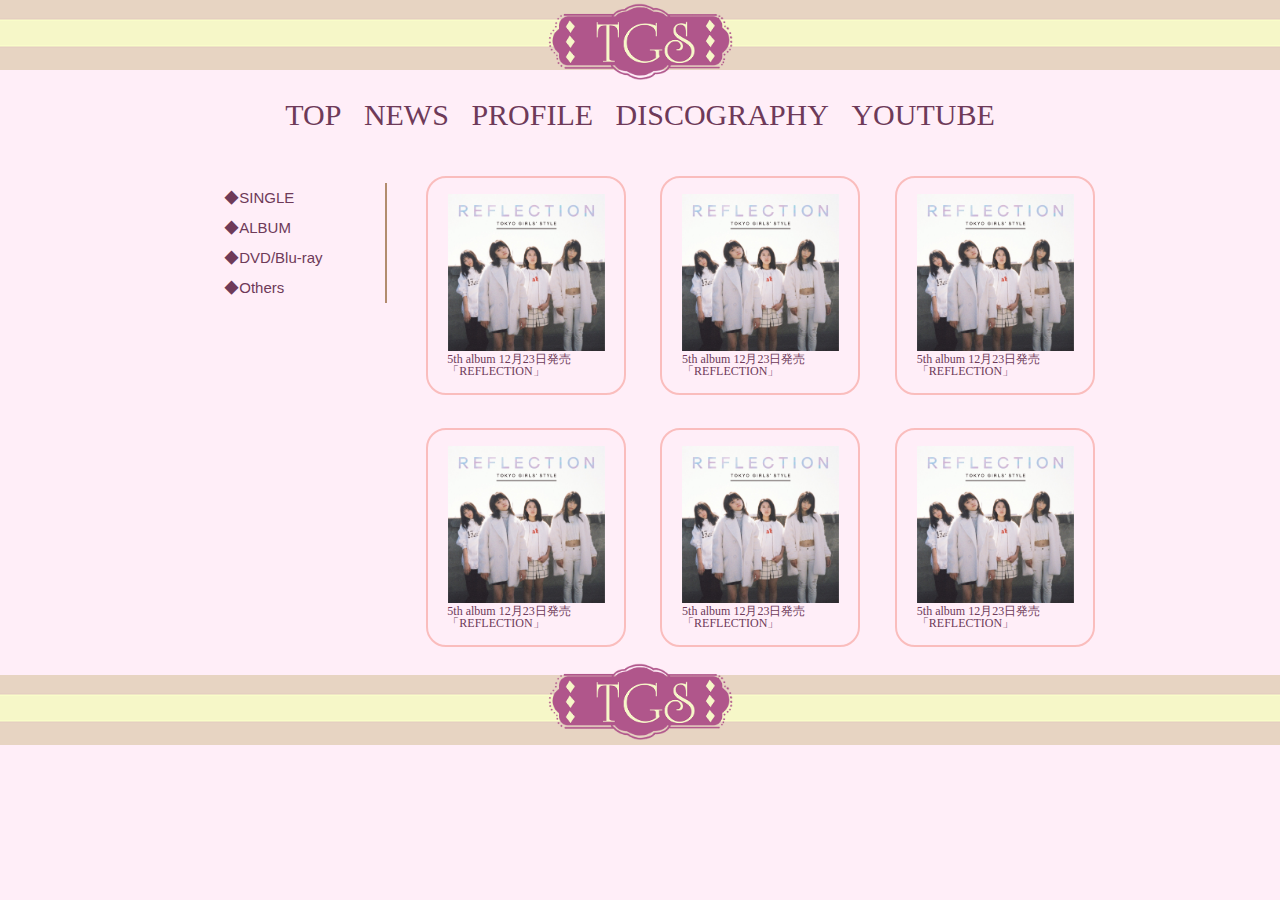
<file: discography.html>
<!DOCTYPE html>
<html lang="ja">
<head>
  <meta  charset="UTF-8">
  <title>DISCOGRAPHY</title>
  <link rel="stylesheet" href="css/reset.css">
  <link rel="stylesheet" href="css/style.css">
  <link rel="stylesheet" href="css/discography.css">
</head>

<body>
  <header class="header">
    <h1 class="logo">
      <a href="#"><img class="TGSlogo" src="./img/logo.png"></a>
    </h1>

    <nav class="global-nav">
      <ul>
        <li class="nav-item"><a href="index.html">TOP</a></li>
        <li class="nav-item"><a href="news.html">NEWS</a></li>
        <li class="nav-item"><a href="profile.html">PROFILE</a></li>
        <li class="nav-item"><a href="discography.html">DISCOGRAPHY</a></li>
        <li class="nav-item"><a href="youtube.html">YOUTUBE</a></li>
      </ul>
    </nav>
  </header>

<main class="main">
  <sidemenu class="sidemenu">
    <div class="middle">
      <a class="disctype" href="#">◆SINGLE</a><br>
      <a class="disctype" href="#">◆ALBUM</a><br>
      <a class="disctype" href="#">◆DVD/Blu-ray</a><br>
      <a class="disctype" href="#">◆Others</a>
    </div>
  </sidemenu>

  <div class="main3">
    <div class="single">
      <img class="singleimg" src="./img/reflection.jpg" alt="reflection">
      <div class="single-contents">

          <a class="single-detail" href="#">5th album 12月23日発売「REFLECTION」</a>
      </div>
    </div>

    <div class="single">
      <img class="singleimg" src="./img/reflection.jpg" alt="reflection">
      <div class="single-contents">

          <a class="single-detail" href="#">5th album 12月23日発売「REFLECTION」</a>
      </div>
    </div>

    <div class="single">
      <img class="singleimg" src="./img/reflection.jpg" alt="reflection">
      <div class="single-contents">
          <a class="single-detail" href="#">5th album 12月23日発売「REFLECTION」</a>
      </div>
    </div>

    <div class="single">
      <img class="singleimg" src="./img/reflection.jpg" alt="reflection">
      <div class="single-contents">
          <a class="single-detail" href="#">5th album 12月23日発売「REFLECTION」</a>
      </div>
    </div>

    <div class="single">
      <img class="singleimg" src="./img/reflection.jpg" alt="reflection">
      <div class="single-contents">
          <a class="single-detail" href="#">5th album 12月23日発売「REFLECTION」</a>
      </div>
    </div>

    <div class="single">
      <img class="singleimg" src="./img/reflection.jpg" alt="reflection">
      <div class="single-contents">
          <a class="single-detail" href="#">5th album 12月23日発売「REFLECTION」</a>
      </div>
    </div>


  </div>
</main>

</body>

<footer>
  <h1 class="logo">
    <a href="#"><img class="TGSlogo" src="./img/logo.png"><a/>
  </h1>
</footer>
</file>
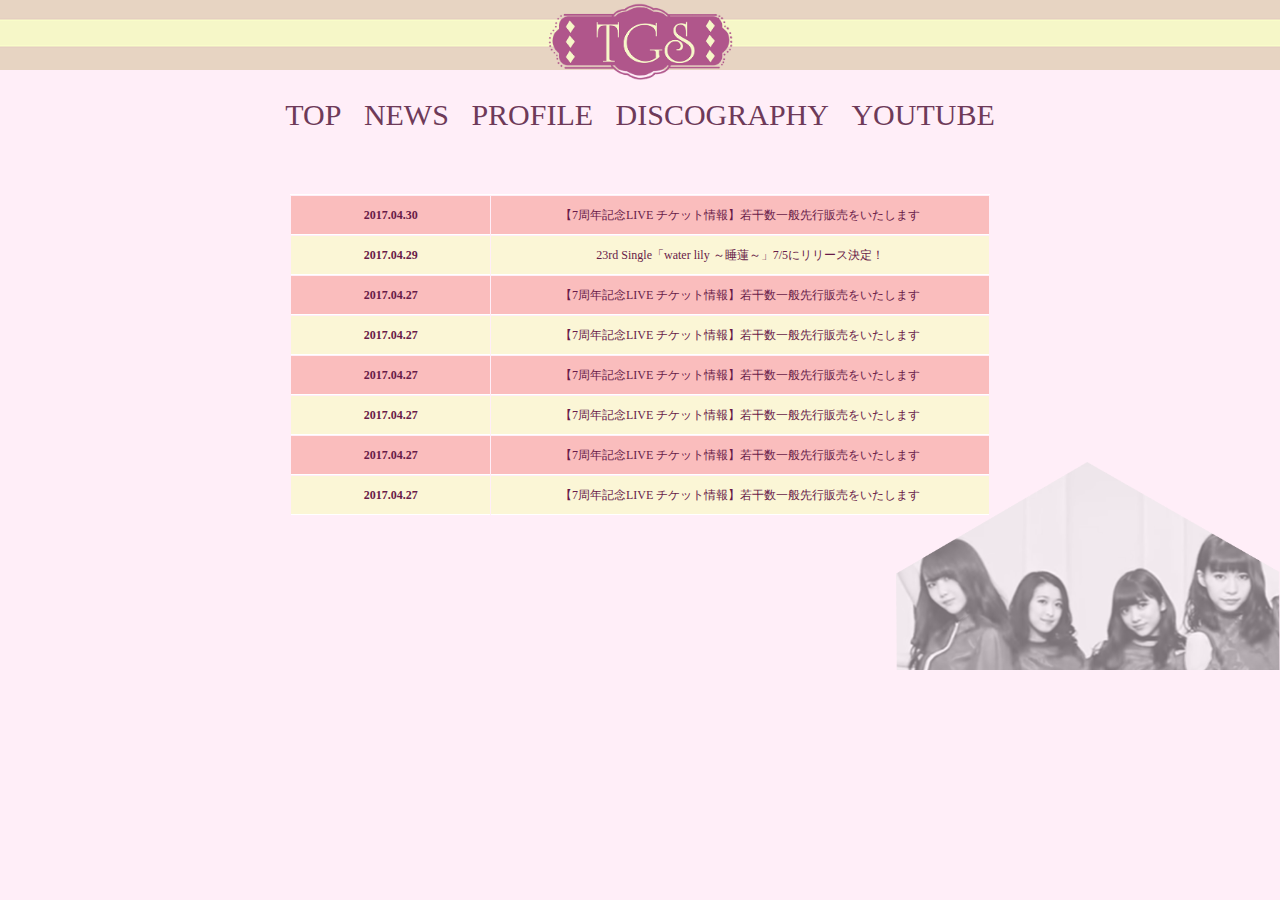
<file: news.html>
<!DOCTYPE html>
<html lang="ja">
<head>
  <meta  charset="UTF-8">
  <title>News</title>
  <link rel="stylesheet" href="css/reset.css">
  <link rel="stylesheet" href="css/style.css">
  <link rel="stylesheet" href="css/news.css">
</head>

<body>
  <header class="header">
    <h1 class="logo">
      <a href="#"><img class="TGSlogo" src="./img/logo.png"><a/>
    </h1>

    <nav class="global-nav">
      <ul>
        <li class="nav-item"><a href="index.html">TOP</a></li>
        <li class="nav-item"><a href="news.html">NEWS</a></li>
        <li class="nav-item"><a href="profile.html">PROFILE</a></li>
        <li class="nav-item"><a href="discography.html">DISCOGRAPHY</a></li>
        <li class="nav-item"><a href="youtube.html">YOUTUBE</a></li>
      </ul>
    </nav>

  <div class="main2">

<div class="center">
<table class="type05">
    <tr>
        <th scope="row">2017.04.30</th>
        <td><a href="#">【7周年記念LIVE チケット情報】若干数一般先行販売をいたします</a></td>
    </tr>
    <tr>
        <th scope="row">2017.04.29</th>
        <td><a href="#">23rd Single「water lily ～睡蓮～」7/5にリリース決定！</a></td>
    </tr>
    <tr>
        <th scope="row">2017.04.27</th>
        <td><a href="#">【7周年記念LIVE チケット情報】若干数一般先行販売をいたします</a></td>
    </tr>

    <tr>
        <th scope="row">2017.04.27</th>
        <td><a href="#">【7周年記念LIVE チケット情報】若干数一般先行販売をいたします</a></td>
    </tr>

    <tr>
        <th scope="row">2017.04.27</th>
        <td><a href="#">【7周年記念LIVE チケット情報】若干数一般先行販売をいたします</a></td>
    </tr>

    <tr>
        <th scope="row">2017.04.27</th>
        <td><a href="#">【7周年記念LIVE チケット情報】若干数一般先行販売をいたします</a></td>
    </tr>

    <tr>
        <th scope="row">2017.04.27</th>
        <td><a href="#">【7周年記念LIVE チケット情報】若干数一般先行販売をいたします</a></td>
    </tr>

    <tr>
        <th scope="row">2017.04.27</th>
        <td><a href="#">【7周年記念LIVE チケット情報】若干数一般先行販売をいたします</a></td>
    </tr>
</table>
</center>
  </div>



<footer>
</footer>
</file>
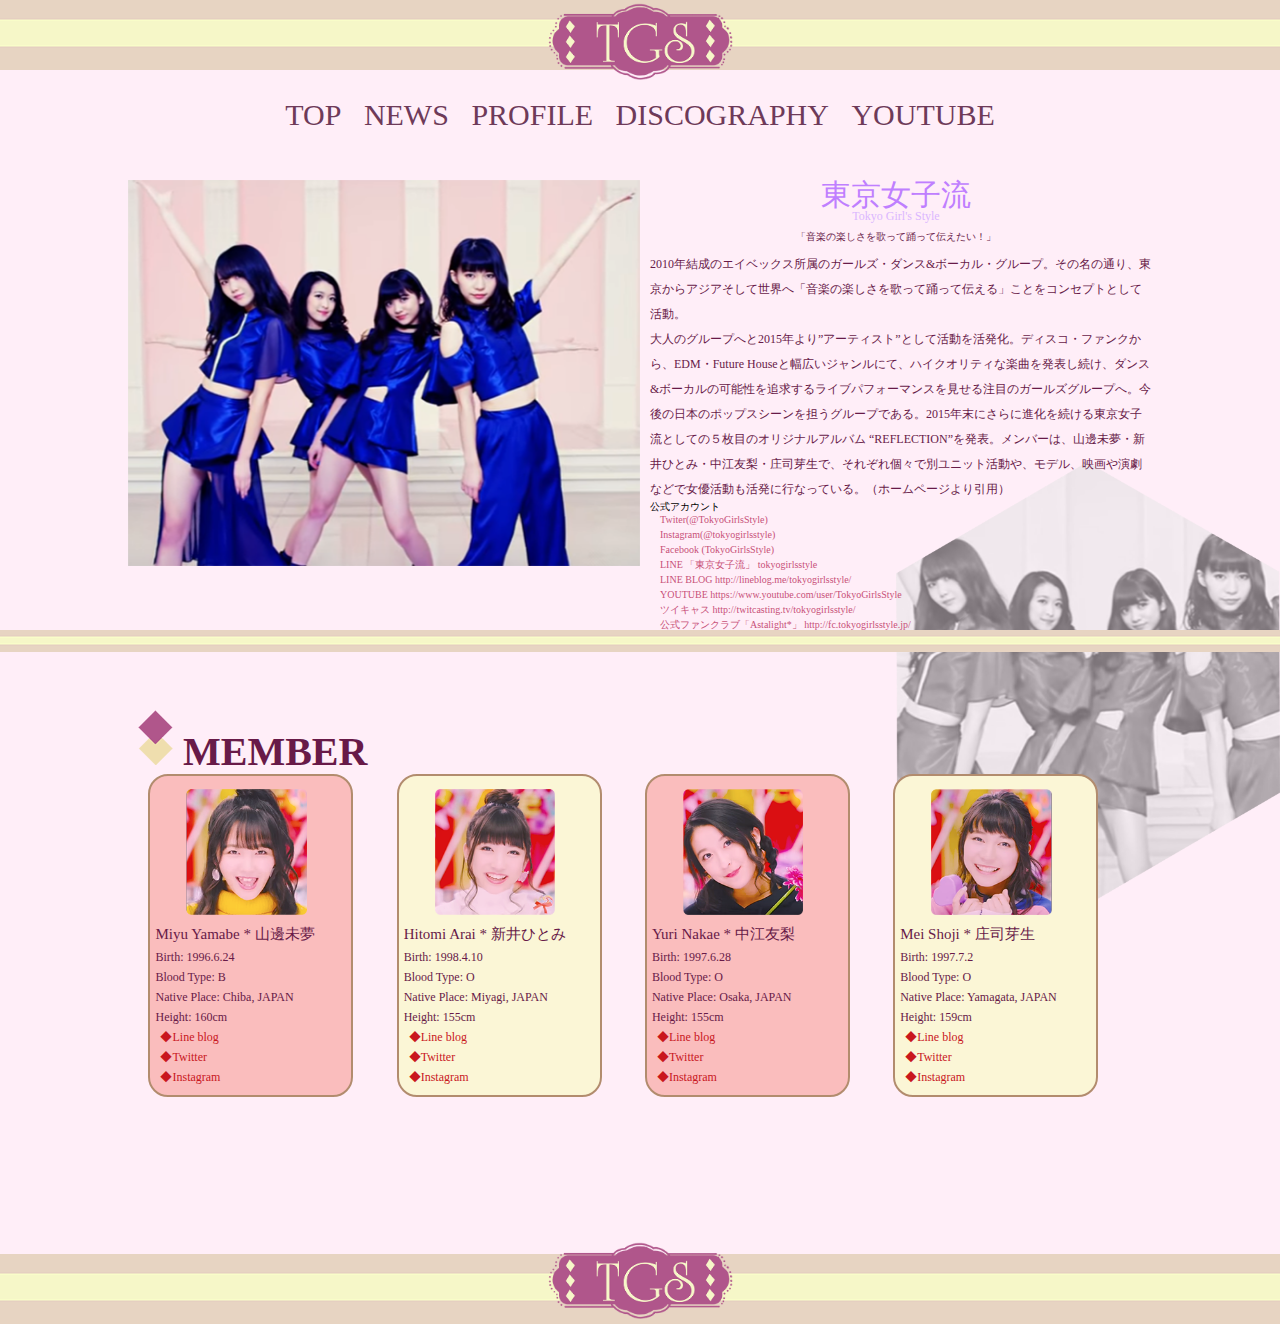
<file: profile.html>
<!DOCTYPE html>
<html lang="ja">
<head>
  <meta  charset="UTF-8">
  <title>News</title>
  <link rel="stylesheet" href="css/reset.css">
  <link rel="stylesheet" href="css/style.css">
  <link rel="stylesheet" href="css/profile.css">
</head>

<body>
  <header class="header">
    <h1 class="logo">
      <a href="#"><img class="TGSlogo" src="./img/logo.png"></a>
    </h1>

    <nav class="global-nav">
      <ul>
        <li class="nav-item"><a href="index.html">TOP</a></li>
        <li class="nav-item"><a href="news.html">NEWS</a></li>
        <li class="nav-item"><a href="profile.html">PROFILE</a></li>
        <li class="nav-item"><a href="discography.html">DISCOGRAPHY</a></li>
        <li class="nav-item"><a href="youtube.html">YOUTUBE</a></li>
      </ul>
    </nav>
</header>

  <main>
    <div class="main2">
      <div class="joshiryu clearfix">
        <img class="joshiryu-pic" src="./img/TGS.PNG" alt="女子流">
        <div class="joshiryu-prof">
          <p class="heading-TGS">東京女子流</p>
          <p class="heading-TGS2">Tokyo Girl's Style</p>
          <p class="copy">「音楽の楽しさを歌って踊って伝えたい！」</p>
          <p class="prof-detail">
           2010年結成のエイベックス所属のガールズ・ダンス&ボーカル・グループ。その名の通り、東京からアジアそして世界へ「音楽の楽しさを歌って踊って伝える」ことをコンセプトとして活動。<br>
           大人のグループへと2015年より”アーティスト”として活動を活発化。ディスコ・ファンクから、EDM・Future Houseと幅広いジャンルにて、ハイクオリティな楽曲を発表し続け、ダンス&ボーカルの可能性を追求するライブパフォーマンスを見せる注目のガールズグループへ。今後の日本のポップスシーンを担うグループである。2015年末にさらに進化を続ける東京女子流としての５枚目のオリジナルアルバム “REFLECTION”を発表。メンバーは、山邊未夢・新井ひとみ・中江友梨・庄司芽生で、それぞれ個々で別ユニット活動や、モデル、映画や演劇などで女優活動も活発に行なっている。（ホームページより引用）</p>

           <p class="acount">公式アカウント<br>
             <a href="https://twitter.com/TokyoGirlsStyle">Twiter(@TokyoGirlsStyle)</a><br>
             <a href="https://www.instagram.com/tokyogirlsstyle/">Instagram(@tokyogirlsstyle)</a><br>
             <a href="https://www.facebook.com/TokyoGirlsStyle">Facebook (TokyoGirlsStyle)</a><br>

             <a href="http://line.me/ti/p/%40tokyogirlsstyle">LINE 「東京女子流」 tokyogirlsstyle</a><br>
             <a href="http://lineblog.me/tokyogirlsstyle/">LINE BLOG http://lineblog.me/tokyogirlsstyle/</a><br>

             <a href="https://www.youtube.com/user/TokyoGirlsStyle">YOUTUBE https://www.youtube.com/user/TokyoGirlsStyle</a><br>
             <a href="https://www.youtube.com/user/TokyoGirlsStyle">ツイキャス http://twitcasting.tv/tokyogirlsstyle/</a><br>

             <a href="http://fc.tokyogirlsstyle.jp/">公式ファンクラブ「Astalight*」 http://fc.tokyogirlsstyle.jp/</a>
           </p>

        </div>
      </div>

    <div class="line"></div>



      <div class="profile">
        <h2 class="heading">MEMBER</h2>
        <div class="individual-odd">
          <img class="member" src="./img/miyu.png" alt="hitomi">
          <div class="member-detail">
            <p class="name">Miyu Yamabe * 山邊未夢</p>
            <p class="member-profile">Birth: 1996.6.24 <br>
              Blood Type: B <br>
              Native Place: Chiba, JAPAN <br>
              Height: 160cm <br>
              <a class="snss"href="http://lineblog.me/tokyogirlsstyle/archives/cat_106675.html">◆Line blog</a> <br>
              <a class="snss" href="https://twitter.com/hitomi_tgsjp">◆Twitter</a><br>
              <a class="snss" href="https://www.instagram.com/hitomi_tokyogirlsstyle/">◆Instagram</a>
            </p>
    </div>
        </div>

        <div class="individual-even">
          <img class="member" src="./img/hitomi.png" alt="hitomi">
          <div class="member-detail">
            <p class="name">Hitomi Arai * 新井ひとみ</p>
            <p class="member-profile">Birth: 1998.4.10 <br>
              Blood Type: O <br>
              Native Place: Miyagi, JAPAN <br>
              Height: 155cm <br>
              <a class="snss"href="http://lineblog.me/tokyogirlsstyle/archives/cat_106675.html">◆Line blog</a> <br>
              <a class="snss" href="https://twitter.com/hitomi_tgsjp">◆Twitter</a><br>
              <a class="snss" href="https://www.instagram.com/hitomi_tokyogirlsstyle/">◆Instagram</a>
            </p>
           </div>
        </div>

        <div class="individual-odd">
            <img class="member" src="./img/yuri.png" alt="hitomi">
            <div class="member-detail">
              <p class="name">Yuri Nakae * 中江友梨</p>
              <p class="member-profile">Birth: 1997.6.28 <br>
                Blood Type: O <br>
                Native Place: Osaka, JAPAN <br>
                Height: 155cm <br>
                <a class="snss"href="http://lineblog.me/tokyogirlsstyle/archives/cat_106676.html">◆Line blog</a> <br>
                <a class="snss" href="https://twitter.com/yuri_tgsjp">◆Twitter</a><br>
                <a class="snss" href="https://www.instagram.com/yuri_tokyogirlsstyle/">◆Instagram</a>
              </p>
      </div>
          </div>

            <div class="individual-even">
              <img class="member" src="./img/mei.png" alt="hitomi">
              <div class="member-detail">
                <p class="name">Mei Shoji * 庄司芽生</p>
                <p class="member-profile">Birth: 1997.7.2 <br>
                  Blood Type: O <br>
                  Native Place: Yamagata, JAPAN <br>
                  Height: 159cm <br>
                  <a class="snss"href="http://lineblog.me/tokyogirlsstyle/archives/cat_106677.html">◆Line blog</a> <br>
                  <a class="snss" href="https://twitter.com/mei_tgsjp">◆Twitter</a><br>
                  <a class="snss" href="https://instagram.com/mei_tokyogirlsstyle/">◆Instagram</a>
                </p>
             </div>
            </div>
        </div>
  </main>

</body>

<footer>
  <h1 class="logo">
    <a href="#"><img class="TGSlogo" src="./img/logo.png"><a/>
  </h1>
</footer>
</file>
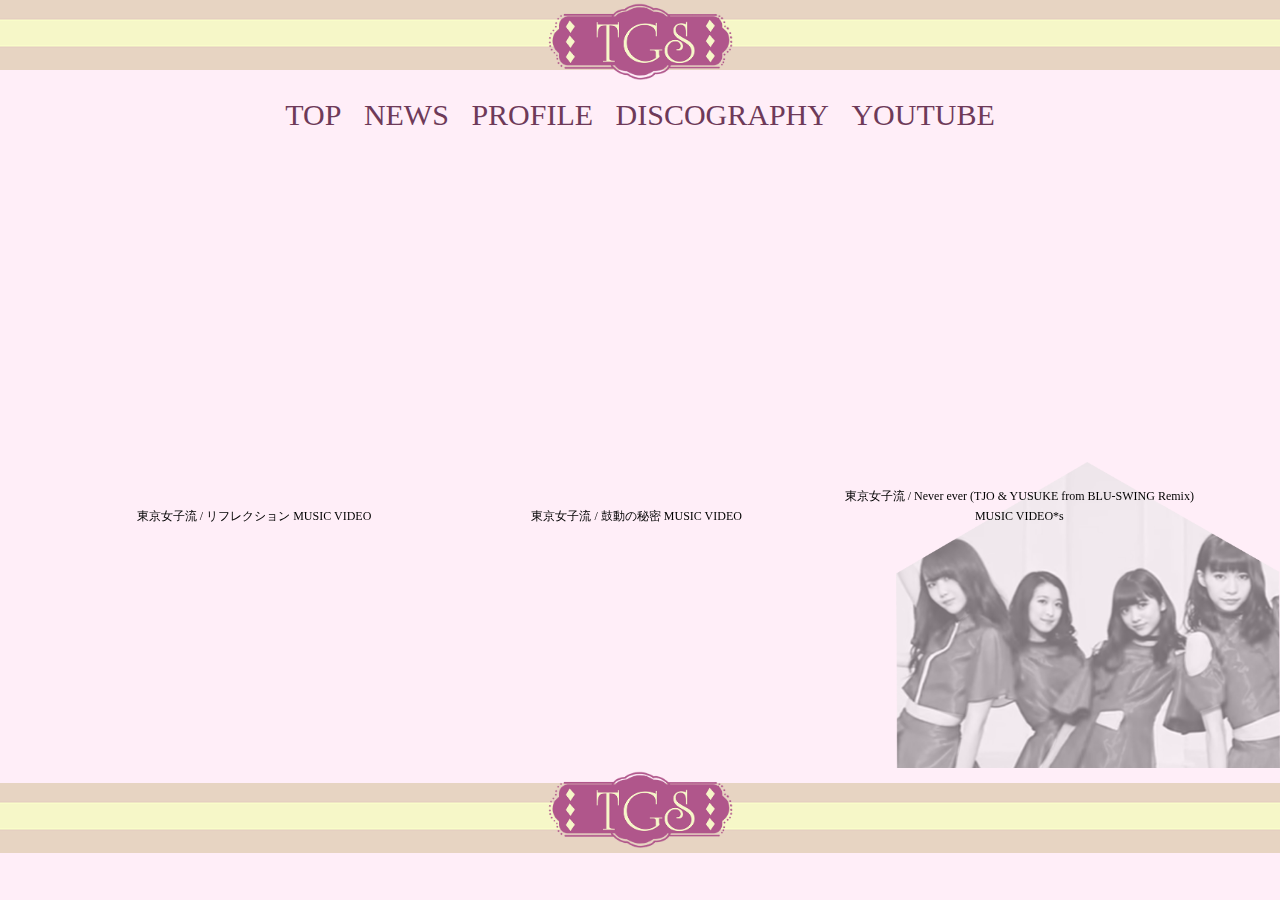
<file: youtube.html>
<!DOCTYPE html>
<html lang="ja">
<head>
  <meta  charset="UTF-8">
  <title>News</title>
  <link rel="stylesheet" href="css/reset.css">
  <link rel="stylesheet" href="css/style.css">
  <link rel="stylesheet" href="css/youtube.css">
</head>

<body>
  <header class="header">
    <h1 class="logo">
      <a href="#"><img class="TGSlogo" src="./img/logo.png"></a>
    </h1>

    <nav class="global-nav">
      <ul>
        <li class="nav-item"><a href="index.html">TOP</a></li>
        <li class="nav-item"><a href="news.html">NEWS</a></li>
        <li class="nav-item"><a href="profile.html">PROFILE</a></li>
        <li class="nav-item"><a href="discography.html">DISCOGRAPHY</a></li>
        <li class="nav-item"><a href="youtube.html">YOUTUBE</a></li>
      </ul>
    </nav>
</header>

<body>
  <main class="main2">
  <div class="youtube2">
    <div class="youtube-individual">
      <iframe class="yt" width="350" height="280" src="https://www.youtube.com/embed/XHSguhEobG0" frameborder="0" allowfullscreen></iframe>
      <p class="yt-detail">東京女子流 / リフレクション MUSIC VIDEO</p>
    </div>

  <div class="youtube-individual">
    <iframe class="yt" width="350" height="280" src="https://www.youtube.com/embed/tCcEbye6wuU" frameborder="0" allowfullscreen></iframe>
    <p class="yt-detail">東京女子流 / 鼓動の秘密 MUSIC VIDEO</p>
  </div>

  <div class="youtube-individual">
    <iframe class="yt" width="350" height="280" src="https://www.youtube.com/embed/G8oOYAAKSlc" frameborder="0" allowfullscreen></iframe>
    <p class="yt-detail">東京女子流 / Never ever (TJO & YUSUKE from BLU-SWING Remix) MUSIC VIDEO*s</p>
  </div>
</div>
</main>

</body>

<footer>
  <h1 class="logo">
    <a href="#"><img class="TGSlogo" src="./img/logo.png"><a/>
  </h1>
</footer>
</file>
<file: css/style.css>
@charset "UTF-8";
/*------------------------------------
 *base
 *------------------------------------ */

 html{
   font-size: 62.5%;
 }

 *, *::before, *::after{
   box-sizing: border-box;
 }

 a:link, a:visited, a:hover, a:active{
   color: #6e3a59;
   text-decoration:none;
 }

 body{
   width:100%;
   height:auto;
   background-color: #ffeef8;

 }


 /*------------------------------------
  *body
  *------------------------------------ */
.header{
  width:100%;
  background-image: url(../img/decoline.png);
  background-position: top;
  background-repeat:  repeat-x;
}

.logo{
  width:15%;
  margin:0 auto;
}

.TGSlogo{
  width: 100%;
}

.global-nav{
  margin-top:15px;
  text-align: center;
}

.global-nav .nav-item{
  display: inline-block;
  margin:0 10px;
  font-family: University Roman LET plain;
  font-size:3rem;
}

.global-nav .nav-item a:hover{
  color:#9932cc;
}


/*.global-nav2{
  width:10%;
  margin-left: auto;
  background-color: red;
}

.sns{
  width:50%;
}
*/

.hot-topic{
  width:146mm;
  height:110mm;
  margin: 5% auto;
}


.fixed {
  position: fixed;
  top: 10px;
  right: 20px;
  width: 90px;

  border: 2px solid #fabdbd;
  border-radius: 20px;
}

.sns-icons{
    display: block;
    width:60px;
    height:60px;
    margin:10px auto;
    opacity: 0.5;
}

.sns-icons:hover{
  opacity:1;
}


.slide-contents{
  transition: opacity 0.15s;
}

.slide-contents:hover{
  opacity: 0.8;
}

.main1{
  padding-bottom: 1%;
  background-image: url(../img/decoline-thin.png);
  background-position: bottom;
  background-repeat:  repeat-x;
}


.main2{
  width:100%;
  padding-bottom: 7%;
  height: inherit;
  background-image: url(../img/TGS背景.png);
  background-size:30%;
  background-position:bottom right;
  background-repeat: no-repeat;
  background-attachment:fixed;

  }

.contents{
  width:60%;
  border: 2px solid #fabdbd;
  border-radius: 20px;
  margin:5% auto 0 auto;

}


.heading-bg{
background-color: #ffeef8;
width:20%;
margin-top: -5%;
}


.heading-bg-long{
background-color: #ffeef8;
width:30%;
margin-top: -5%;
}

.heading{
  font-family: University Roman LET plain;
  font-size:4rem;
  color:#681a48;

}

.heading:before{
  width:10%;
  content: url(../img/bulet.png);
  margin:10px;
  position:relative;
}

.left-date{
  display:inline-block;
  border-right: 1px solid;
  margin: 2% 5% 0 3%;
  padding:0 2% 0 0;
}

.right-detail{
  display:inline-block;
  padding: 0 3%;
}

.detail{
  font-size:1.5rem;
  color:#681a48;
  margin:2% 0;
  transition: color 0.2s;
}

.detail:hover{
  color:#9932cc;
}

.youtube{
  width:95%;
  margin: 2% auto;

}

.yt{
  margin:0 2%;
}



/*------------------------------------
 *footer
 *------------------------------------ */
footer{  width:100%;
  background-image: url(../img/decoline.png);
  background-position: bottom;
  background-repeat:  repeat-x;
  }
</file>
<file: css/discography.css>
@charset "UTF-8";
.main{
  width:90%;
  height:100%;
  margin:30px auto;
}

.sidemenu{
  width:28%;
  height:100%;
  float:left;
  margin-top: 2%;
  margin-right: 2%;
  border-right: 2px solid #b28c6e;
  }

.middle{
  width:50%;
  margin:0 0 0 50%;
}

.disctype{
  font-size: 1.5rem;
  line-height: 30px;
  font-family: Arial;
}

.disctype:hover{
  color:#9932cc;
}

.main3{
  width:70%;
  height:500px;
  float:right;
}

.single{
  display:inline-block;
  width:200px;
  margin:2% 2%;
  padding:2% 0;
  border: 2px solid #fabdbd;
  border-radius: 20px;
}

.singleimg{
  width:80%;
  margin:0 20px;
}
.single-contents{
  width:80%;
  margin: 0 auto;
}

.single-detail{
  font-size: 1.2rem;
}

.single-detail:hover{
  color:#9932cc;
}
</file>
<file: css/news.css>
@charset "UTF-8";



.center{
	width:700px;
	margin: 5% auto;
}

table.type05 {
	border-collapse: separate;
	border-spacing: 1px;
	text-align: center;
	line-height: 1.5;
	border-top: 1px solid #fff;
}

table.type05 th {
	width: 200px;
	padding: 10px;
	font-weight: bold;
	vertical-align: top;
	border-bottom: 1px solid #fff;
	/*background: #e7d4c2;*/
	font-size:1.2rem;
	color:#681a48;
	font-family:小塚ゴシック Pr6N;
}


table.type05 td {
	width: 500px;
	padding: 10px;
	vertical-align: top;
	border-bottom: 1px solid #fff;
	font-size:1.2rem;
}

table.type05 td a{
	color:#681a48;
}

table.type05 td a:hover{
	color:#9932cc;
}

table tr:nth-child(even) {
background: #fbf6d6;
}

table tr:nth-child(odd) {
background: #fabdbd;
}
</file>
<file: css/profile.css>
@charset "UTF-8";

.clearfix::after{
  content:'';
  display: block;
  clear:both;
}

.joshiryu{
  display: block;
  width:80%;
  height:400px;
/*  margin-bottom:30px;*/
  margin:50px auto;

}

.joshiryu-pic{
  float:left;
  width:50%;
}

.joshiryu-prof{
  float:right;
  width:50%;
}

.heading-TGS{
font-size: 3rem;
font-family: HGS教科書体;
text-align: center;
color:#bf7fff;
}

.heading-TGS2{
  font-size:1.2rem;
  text-align:center;
  color:#dbb7ff;
}

.prof-detail{
  font-size: 1.2rem;
  margin-left: 10px;
  line-height: 25px;
  color:#681a48;
}

.copy{
  margin:10px 0;
  text-align: center;
  color:#681a48;
}

.acount{
  margin-left: 10px;
  line-height: 10px;
}
.acount a{
  margin-left: 10px;
  color:#c85179;
  line-height: 15px;
}

/*-----プロフィール詳細------*/

.line{
  width:100%;
  height:80px;
  background-image: url(../img/decoline-thin.png);
  background-position: top;
  background-repeat:  repeat-x;
}


.profile{
  width:80%;
  margin:0 auto;
  padding:0 0 50px 0;
}

.individual-odd{
  width:20%;
  height:100%;
  margin:2px 2%;
  padding:8px 0;
  background-color: #fabdbd;
  display:inline-block;
  border: 2px solid #b28c6e;
  border-radius: 20px;
}

.individual-even{
  width:20%;
  height:100%;
  margin:2px 2%;
  padding:8px 0;
  background-color: #fbf6d6;
  display:inline-block;
  border: 2px solid #b28c6e;
  border-radius: 20px;
}

.member{
  width:60%;
  height:100%;
  margin:5px 36px;
}

.name{
  margin: 5px;
  font-size: 1.5rem;
  color:#681a48;
}

.member-profile{
margin-left: 5px;
font-size: 1.2rem;
line-height: 20px;
color:#681a48;
}

.member-profile .snss{
  font-size: 1.2rem;
  margin:5px;
  color:#c9171e;
}

.snss:hover{
  color:#dccb18;
}
</file>
<file: css/youtube.css>
@charset "UTF-8";

.youtube2{
  width:90%;
  margin:5% auto;
}

.youtube-individual{
  width:31%;
  height:400px;
  display: inline-block;
  margin:0 1%;
  padding-bottom: 10px;
}

.yt-detail{
  text-align: center;
  font-size: 1.2rem;
  line-height: 20px;
  padding-top: 10px;
}
</file>
